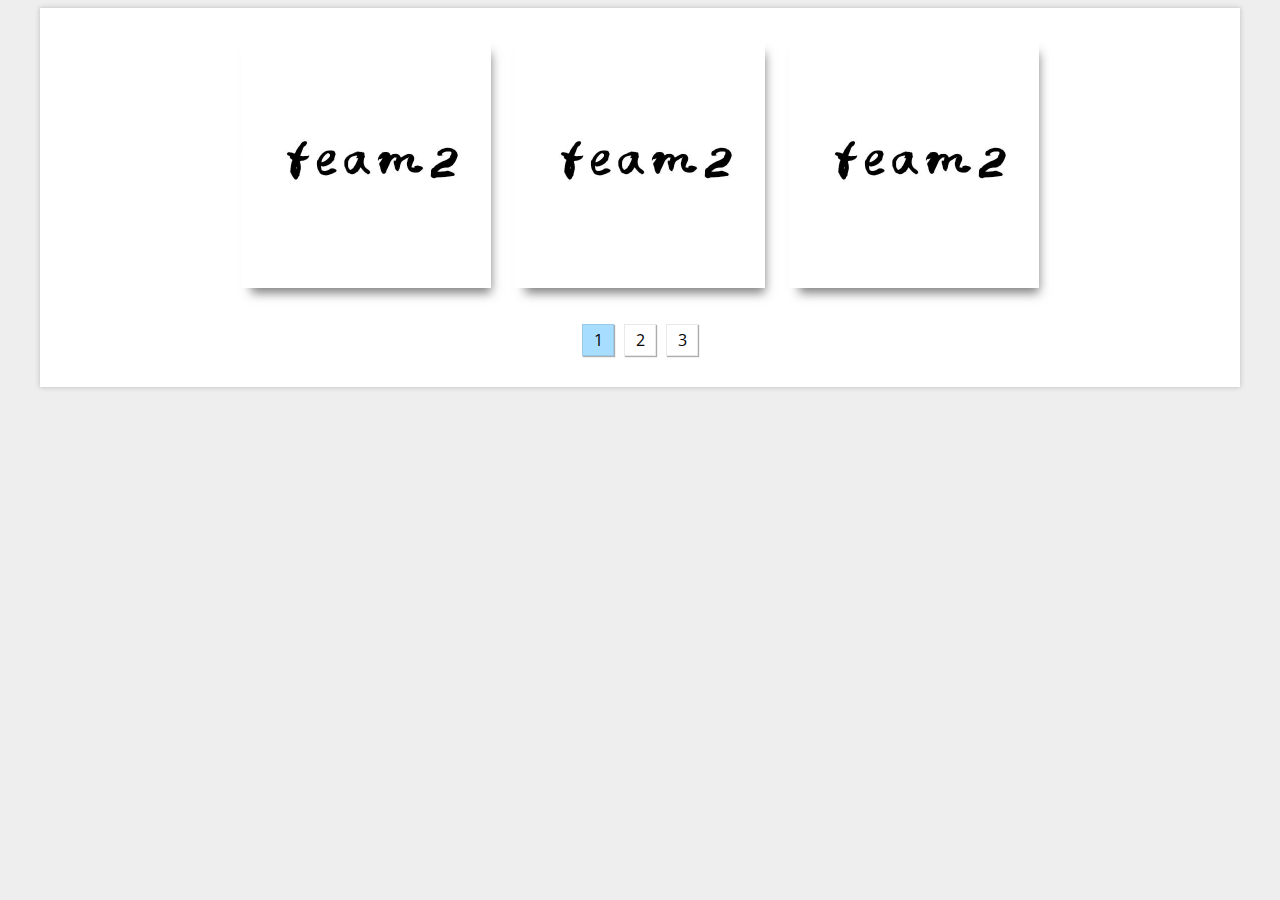
<file: Idphoto.html>
<!DOCTYPE html>
<!-- templatemo 413 flip turn -->
<!-- 
Flip Turn Template 
http://www.templatemo.com/tm-413-flip-turn
-->
<head>
	<title></title>
	<meta name="keywords" content="" />
	<meta name="description" content="" />
	<meta charset="UTF-8">
	<meta name="viewport" content="width=device-width, initial-scale=1.0">
	<link href='http://fonts.googleapis.com/css?family=Open+Sans:400,300,700' rel='stylesheet' type='text/css'>
	<link href="css/font-awesome.min.css" rel="stylesheet" type="text/css">
	<link href="css/magnific-popup.css" rel="stylesheet"> 
	<link href="css/templatemo_style.css" rel="stylesheet" type="text/css">	
</head>
<body>
	<div class="main-container">
		
		<div class="content-container">
			
		<div id="portfolio-content" class="center-text">
			<div class="portfolio-page" id="page-1">
				<div class="portfolio-group">
					<a class="portfolio-item" href="images/team2.jpg">
						<img src="images/team2.jpg" alt="image 1">
						<div class="detail">
							<h3>朱立功（总经理）</h3>
							<p>1973年出生，本科学历。1999年考入安新县电力安装公司，2005年自己承揽电力工程，成立电力施工队。2011年成立康泽电力安装工程有限公司至今。</p>
							<span class="btn">查看大图</span>
						</div>
					</a>				
				</div>
				<div class="portfolio-group">
					<a class="portfolio-item" href="images/team2.jpg">
						<img src="images/team2.jpg" alt="image 2">
						<div class="detail">
							<h3>陈立志（副经理） </h3>
							<p> 1970年出生，大专学历。2000年在民营企业做生产厂长，2012年入聘康泽电力安装工程有限公司，担任施工班长；2014年升为工程部部长；2015年正式任职公司副总经理。</p>
							<span class="btn">查看大图</span>
						</div>
					</a>				
				</div>
				<div class="portfolio-group">
					<a class="portfolio-item" href="images/team2.jpg">
						<img src="images/team2.jpg" alt="image 3">
						<div class="detail">
							<h3> 朱立斌（技术负责人）</h3>
							<p>1978年出生，大专学历。2005年在康泽电力施工队任职电工；2009年任职施工班班长； 2011年正式任职为康泽电力安装公司技术负责人兼工作表签发人。 </p>
							<span class="btn">查看大图</span>
						</div>
					</a>				
				</div>
				
			</div>
			<div class="portfolio-page" id="page-2" style="display:none;">
				<div class="portfolio-group">
					<a class="portfolio-item" href="images/team2.jpg">
						<img src="images/team2.jpg" alt="image 8">
						<div class="detail">
							<h3>臧亚康（安全负责人）</h3>
							<p>1983年出生，本科学历。2006年在康泽电力施工队任职电工；2008年任职施工队安全员；2013年任职康泽电力安装有限公司安全负责人；2016年任职容城县项目部经理兼安全负责人。 </p>
							<span class="btn">查看大图</span>
						</div>
					</a>				
				</div>
				<div class="portfolio-group">
					<a class="portfolio-item" href="images/team2.jpg">
						<img src="images/team2.jpg" alt="image 7">
						<div class="detail">
							<h3>李鹏（预算员） </h3>
							<p>1983年出生，本科学历。2011年入聘为康泽电力安装有限公司资料员；2014年任职为预算员。 </p>
							<span class="btn">查看大图</span>
						</div>
					</a>				
				</div>
				<div class="portfolio-group">
					<a class="portfolio-item" href="images/team2.jpg">
						<img src="images/team2.jpg" alt="image 6">
						<div class="detail">
							<h3>臧志祥（安装工长）</h3>
							<p>1975年出生，高中学历。2005年在康泽电力施工队任职电工；2008年任施工班班长；2015年任职安装工长。 </p>
							<span class="btn">查看大图</span>
						</div>
					</a>				
				</div>
				
			</div>
			<div class="portfolio-page" id="page-3" style="display:none;">
				<div class="portfolio-group">
					<a class="portfolio-item" href="images/team2.jpg">
						<img src="images/team2.jpg" alt="image 8">
						<div class="detail">
							<h3> 王荣杰（质检员）</h3>
							<p>1978年出生，中专学历。2012年任康泽电力安装有限公司资料员；2015年任职为质检员。 </p>
							<span class="btn">查看大图</span>
						</div>
					</a>				
				</div>
				
				
			</div>
			
			
			
			<div class="pagination">
				
				<ul class="nav">
					<li class="active">1</li>
					<li>2</li>
					<li>3</li>
				</ul>
				
			</div>
		</div>
	</div>	<!-- /.content-container -->	
	</div>
	<script type="text/javascript" src="js/jquery-1.11.1.min.js"></script>
	<script type="text/javascript" src="js/jquery.easing.1.3.js"></script>
	<script type="text/javascript" src="js/modernizr.2.5.3.min.js"></script>
	<script type="text/javascript" src="js/jquery.magnific-popup.min.js"></script> 
	<script type="text/javascript" src="js/templatemo_script.js"></script>
	<script type="text/javascript">
		$(function () {
			$('.pagination li').click(changePage);
			$('.portfolio-item').magnificPopup({ 
				type: 'image',
				gallery:{
					enabled:true
				}
			});
		});
	</script>	
</body>
</html>
</file>
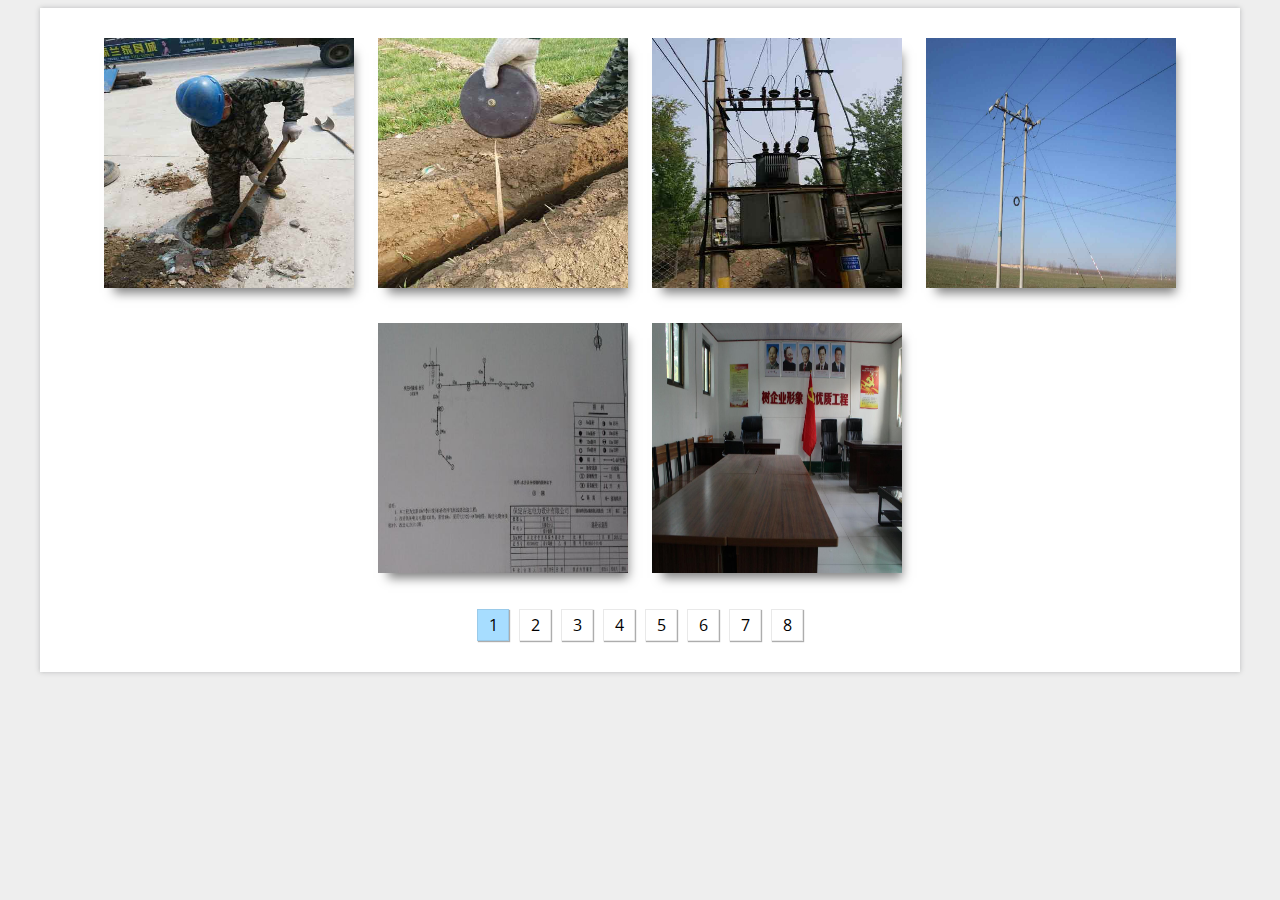
<file: workphoto.html>
<!DOCTYPE html>
<!-- templatemo 413 flip turn -->
<!-- 
Flip Turn Template 
http://www.templatemo.com/tm-413-flip-turn
-->
<head>
	<title></title>
	<meta name="keywords" content="" />
	<meta name="description" content="" />
	<meta charset="UTF-8">
	<meta name="viewport" content="width=device-width, initial-scale=1.0">
	<link href='http://fonts.googleapis.com/css?family=Open+Sans:400,300,700' rel='stylesheet' type='text/css'>
	<link href="css/font-awesome.min.css" rel="stylesheet" type="text/css">
	<link href="css/magnific-popup.css" rel="stylesheet"> 
	<link href="css/templatemo_style.css" rel="stylesheet" type="text/css">	
</head>
<body>
	<div class="main-container">
		
		<div class="content-container">
		<div id="portfolio-content" class="center-text">
			<div class="portfolio-page" id="page-1">
				<div class="portfolio-group">
					<a class="portfolio-item" href="images/jianying1.jpg">
						<img src="images/jianying1.jpg" alt="image 1">
						<div class="detail">
							<h3>精益求精</h3>
							<p>不论工程大小，我们都将全心全力做精做细 </p>
							<span class="btn">查看大图</span>
						</div>
					</a>				
				</div>
				<div class="portfolio-group">
					<a class="portfolio-item" href="images/jianying2.jpg">
						<img src="images/jianying2.jpg" alt="image 2">
						<div class="detail">
							<h3>精益求精 </h3>
							<p> 不论工程大小，我们都将全心全力做精做细</p>
							<span class="btn">查看大图</span>
						</div>
					</a>				
				</div>
				<div class="portfolio-group">
					<a class="portfolio-item" href="images/jianying3.jpg">
						<img src="images/jianying3.jpg" alt="image 3">
						<div class="detail">
							<h3> 精益求精</h3>
							<p>不论工程大小，我们都将全心全力做精做细 </p>
							<span class="btn">查看大图</span>
						</div>
					</a>				
				</div>
				<div class="portfolio-group">
					<a class="portfolio-item" href="images/jianying4.jpg">
						<img src="images/jianying4.jpg" alt="image 4">
						<div class="detail">
							<h3> 精益求精</h3>
							<p>不论工程大小，我们都将全心全力做精做细 </p>
							<span class="btn">查看大图</span>
						</div>
					</a>				
				</div>
				<div class="portfolio-group">
					<a class="portfolio-item" href="images/jianying5.jpg">
						<img src="images/jianying5.jpg" alt="image 5">
						<div class="detail">
							<h3>精益求精 </h3>
							<p>不论工程大小，我们都将全心全力做精做细 </p>
							<span class="btn">查看大图</span>
						</div>
					</a>				
				</div>
				<div class="portfolio-group">
					<a class="portfolio-item" href="images/jianying6.jpg">
						<img src="images/jianying6.jpg" alt="image 6">
						<div class="detail">
							<h3>精益求精 </h3>
							<p>不论工程大小，我们都将全心全力做精做细 </p>
							<span class="btn">查看大图</span>
						</div>
					</a>				
				</div>
			</div>
			
			
			
			
			<div class="portfolio-page" id="page-2" style="display:none;">
				<div class="portfolio-group">
					<a class="portfolio-item" href="images/jianying7.jpg">
						<img src="images/jianying7.jpg" alt="image 8">
						<div class="detail">
							<h3> 精益求精</h3>
							<p>不论工程大小，我们都将全心全力做精做细 </p>
							<span class="btn">查看大图</span>
						</div>
					</a>				
				</div>
				<div class="portfolio-group">
					<a class="portfolio-item" href="images/jianying8.jpg">
						<img src="images/jianying8.jpg" alt="image 7">
						<div class="detail">
							<h3>精益求精 </h3>
							<p>不论工程大小，我们都将全心全力做精做细  </p>
							<span class="btn">查看大图</span>
						</div>
					</a>				
				</div>
				<div class="portfolio-group">
					<a class="portfolio-item" href="images/jianying9.jpg">
						<img src="images/jianying9.jpg" alt="image 6">
						<div class="detail">
							<h3>精益求精 </h3>
							<p> </p>
							<span class="btn">查看大图</span>
						</div>
					</a>				
				</div>
				<div class="portfolio-group">
					<a class="portfolio-item" href="images/jianying10.jpg">
						<img src="images/jianying10.jpg" alt="image 5">
						<div class="detail">
							<h3>精益求精 </h3>
							<p>不论工程大小，我们都将全心全力做精做细 </p>
							<span class="btn">查看大图</span>
						</div>
					</a>				
				</div>
				<div class="portfolio-group">
					<a class="portfolio-item" href="images/jianying11.jpg">
						<img src="images/jianying11.jpg" alt="image 4">
						<div class="detail">
							<h3> 精益求精</h3>
							<p>不论工程大小，我们都将全心全力做精做细 </p>
							<span class="btn">查看大图</span>
						</div>
					</a>				
				</div>
				<div class="portfolio-group">
					<a class="portfolio-item" href="images/jianying12.jpg">
						<img src="images/jianying12.jpg" alt="image 3">
						<div class="detail">
							<h3>精益求精 </h3>
							<p>不论工程大小，我们都将全心全力做精做细 </p>
							<span class="btn">查看大图</span>
						</div>
					</a>				
				</div>
			</div>
			
			
			
			<div class="portfolio-page" id="page-3" style="display:none;">
				<div class="portfolio-group">
					<a class="portfolio-item" href="images/jianying13.jpg">
						<img src="images/jianying13.jpg" alt="image 3">
						<div class="detail">
							<h3> 精益求精</h3>
							<p>不论工程大小，我们都将全心全力做精做细   </p>
							<span class="btn">查看大图</span>
						</div>
					</a>				
				</div>
				<div class="portfolio-group">
					<a class="portfolio-item" href="images/jianying14.jpg">
						<img src="images/jianying14.jpg" alt="image 2">
						<div class="detail">
							<h3>精益求精 </h3>
							<p> 不论工程大小，我们都将全心全力做精做细  </p>
							<span class="btn">查看大图</span>
						</div>
					</a>				
				</div>
				<div class="portfolio-group">
					<a class="portfolio-item" href="images/jianying15.jpg">
						<img src="images/jianying15.jpg" alt="image 4">
						<div class="detail">
							<h3>精益求精 </h3>
							<p>不论工程大小，我们都将全心全力做精做细 </p>
							<span class="btn">查看大图</span>
						</div>
					</a>				
				</div>
				<div class="portfolio-group">
					<a class="portfolio-item" href="images/jianying16.jpg">
						<img src="images/jianying16.jpg" alt="image 1">
						<div class="detail">
							<h3> 精益求精</h3>
							<p> 不论工程大小，我们都将全心全力做精做细 </p>
							<span class="btn">查看大图</span>
						</div>
					</a>				
				</div>
				<div class="portfolio-group">
					<a class="portfolio-item" href="images/jianying17.jpg">
						<img src="images/jianying17.jpg" alt="image 5">
						<div class="detail">
							<h3>精益求精 </h3>
							<p> 不论工程大小，我们都将全心全力做精做细  </p>
							<span class="btn">查看大图</span>
						</div>
					</a>				
				</div>
				<div class="portfolio-group">
					<a class="portfolio-item" href="images/jianying18.jpg">
						<img src="images/jianying18.jpg" alt="image 22">
						<div class="detail">
							<h3>精益求精 </h3>
							<p> 不论工程大小，我们都将全心全力做精做细</p>
							<span class="btn">查看大图</span>
						</div>
					</a>				
				</div>
			</div> <!-- page 3 -->		
			<div class="portfolio-page" id="page-4" style="display:none;">
				<div class="portfolio-group">
					<a class="portfolio-item" href="images/jianying19.jpg">
						<img src="images/jianying19.jpg" alt="image 3">
						<div class="detail">
							<h3>精益求精 </h3>
							<p>不论工程大小，我们都将全心全力做精做细   </p>
							<span class="btn">查看大图</span>
						</div>
					</a>				
				</div>
				<div class="portfolio-group">
					<a class="portfolio-item" href="images/jianying20.jpg">
						<img src="images/jianying20.jpg" alt="image 2">
						<div class="detail">
							<h3>精益求精 </h3>
							<p>不论工程大小，我们都将全心全力做精做细   </p>
							<span class="btn">查看大图</span>
						</div>
					</a>				
				</div>
				<div class="portfolio-group">
					<a class="portfolio-item" href="images/jianying21.jpg">
						<img src="images/jianying21.jpg" alt="image 4">
						<div class="detail">
							<h3>精益求精 </h3>
							<p>不论工程大小，我们都将全心全力做精做细 </p>
							<span class="btn">查看大图</span>
						</div>
					</a>				
				</div>
				<div class="portfolio-group">
					<a class="portfolio-item" href="images/jianying22.jpg">
						<img src="images/jianying22.jpg" alt="image 1">
						<div class="detail">
							<h3>精益求精 </h3>
							<p>不论工程大小，我们都将全心全力做精做细  </p>
							<span class="btn">查看大图</span>
						</div>
					</a>				
				</div>
				<div class="portfolio-group">
					<a class="portfolio-item" href="images/jianying23.jpg">
						<img src="images/jianying23.jpg" alt="image 5">
						<div class="detail">
							<h3>精益求精 </h3>
							<p> 不论工程大小，我们都将全心全力做精做细  </p>
							<span class="btn">查看大图</span>
						</div>
					</a>				
				</div>
				<div class="portfolio-group">
					<a class="portfolio-item" href="images/jianying24.jpg">
						<img src="images/jianying24.jpg" alt="image 22">
						<div class="detail">
							<h3>精益求精 </h3>
							<p>不论工程大小，我们都将全心全力做精做细 </p>
							<span class="btn">查看大图</span>
						</div>
					</a>				
				</div>
			</div> <!-- page 4 -->	
			
			
			
			<div class="portfolio-page" id="page-5" style="display:none;">
				<div class="portfolio-group">
					<a class="portfolio-item" href="images/jianying25.jpg">
						<img src="images/jianying25.jpg" alt="image 8">
						<div class="detail">
							<h3> 精益求精</h3>
							<p>不论工程大小，我们都将全心全力做精做细 </p>
							<span class="btn">查看大图</span>
						</div>
					</a>				
				</div>
				<div class="portfolio-group">
					<a class="portfolio-item" href="images/jianying26.jpg">
						<img src="images/jianying26.jpg" alt="image 7">
						<div class="detail">
							<h3> 精益求精</h3>
							<p> 不论工程大小，我们都将全心全力做精做细  </p>
							<span class="btn">查看大图</span>
						</div>
					</a>				
				</div>
				<div class="portfolio-group">
					<a class="portfolio-item" href="images/jianying27.jpg">
						<img src="images/jianying27.jpg" alt="image 6">
						<div class="detail">
							<h3>精益求精 </h3>
							<p>不论工程大小，我们都将全心全力做精做细 </p>
							<span class="btn">查看大图</span>
						</div>
					</a>				
				</div>
				<div class="portfolio-group">
					<a class="portfolio-item" href="images/jianying28.jpg">
						<img src="images/jianying28.jpg" alt="image 5">
						<div class="detail">
							<h3> 精益求精</h3>
							<p>不论工程大小，我们都将全心全力做精做细 </p>
							<span class="btn">查看大图</span>
						</div>
					</a>				
				</div>
				<div class="portfolio-group">
					<a class="portfolio-item" href="images/jianying29.jpg">
						<img src="images/jianying29.jpg" alt="image 4">
						<div class="detail">
							<h3>精益求精 </h3>
							<p>不论工程大小，我们都将全心全力做精做细 </p>
							<span class="btn">查看大图</span>
						</div>
					</a>				
				</div>
				<div class="portfolio-group">
					<a class="portfolio-item" href="images/jianying30.jpg">
						<img src="images/jianying30.jpg" alt="image 3">
						<div class="detail">
							<h3>精益求精 </h3>
							<p>不论工程大小，我们都将全心全力做精做细 </p>
							<span class="btn">查看大图</span>
						</div>
					</a>				
				</div>
			</div>
			
			
			
			<div class="portfolio-page" id="page-6" style="display:none;">
				<div class="portfolio-group">
					<a class="portfolio-item" href="images/jianying31.jpg">
						<img src="images/jianying31.jpg" alt="image 3">
						<div class="detail">
							<h3>精益求精 </h3>
							<p>不论工程大小，我们都将全心全力做精做细   </p>
							<span class="btn">查看大图</span>
						</div>
					</a>				
				</div>
				<div class="portfolio-group">
					<a class="portfolio-item" href="images/jianying32.jpg">
						<img src="images/jianying32.jpg" alt="image 2">
						<div class="detail">
							<h3> 精益求精</h3>
							<p>不论工程大小，我们都将全心全力做精做细   </p>
							<span class="btn">查看大图</span>
						</div>
					</a>				
				</div>
				<div class="portfolio-group">
					<a class="portfolio-item" href="images/jianying33.jpg">
						<img src="images/jianying33.jpg" alt="image 4">
						<div class="detail">
							<h3>精益求精 </h3>
							<p>不论工程大小，我们都将全心全力做精做细 </p>
							<span class="btn">查看大图</span>
						</div>
					</a>				
				</div>
				<div class="portfolio-group">
					<a class="portfolio-item" href="images/jianying34.jpg">
						<img src="images/jianying34.jpg" alt="image 1">
						<div class="detail">
							<h3>精益求精 </h3>
							<p>不论工程大小，我们都将全心全力做精做细  </p>
							<span class="btn">查看大图</span>
						</div>
					</a>				
				</div>
				<div class="portfolio-group">
					<a class="portfolio-item" href="images/jianying35.jpg">
						<img src="images/jianying35.jpg" alt="image 5">
						<div class="detail">
							<h3>精益求精 </h3>
							<p> 不论工程大小，我们都将全心全力做精做细  </p>
							<span class="btn">查看大图</span>
						</div>
					</a>				
				</div>
				<div class="portfolio-group">
					<a class="portfolio-item" href="images/jianying36.jpg">
						<img src="images/jianying36.jpg" alt="image 22">
						<div class="detail">
							<h3>精益求精 </h3>
							<p>不论工程大小，我们都将全心全力做精做细 </p>
							<span class="btn">查看大图</span>
						</div>
					</a>				
				</div>
			</div> <!-- page 3 -->


			
			
				<div class="portfolio-page" id="page-7" style="display:none;">
				<div class="portfolio-group">
					<a class="portfolio-item" href="images/jianying37.jpg">
						<img src="images/jianying37.jpg" alt="image 3">
						<div class="detail">
							<h3> 精益求精</h3>
							<p>不论工程大小，我们都将全心全力做精做细   </p>
							<span class="btn">查看大图</span>
						</div>
					</a>				
				</div>
				<div class="portfolio-group">
					<a class="portfolio-item" href="images/jianying38.jpg">
						<img src="images/jianying38.jpg" alt="image 2">
						<div class="detail">
							<h3> 精益求精</h3>
							<p>不论工程大小，我们都将全心全力做精做细   </p>
							<span class="btn">查看大图</span>
						</div>
					</a>				
				</div>
				<div class="portfolio-group">
					<a class="portfolio-item" href="images/jianying39.jpg">
						<img src="images/jianying39.jpg" alt="image 4">
						<div class="detail">
							<h3> 精益求精</h3>
							<p>不论工程大小，我们都将全心全力做精做细 </p>
							<span class="btn">查看大图</span>
						</div>
					</a>				
				</div>
				<div class="portfolio-group">
					<a class="portfolio-item" href="images/jianying40.jpg">
						<img src="images/jianying40.jpg" alt="image 1">
						<div class="detail">
							<h3>精益求精 </h3>
							<p>不论工程大小，我们都将全心全力做精做细  </p>
							<span class="btn">查看大图</span>
						</div>
					</a>				
				</div>
				<div class="portfolio-group">
					<a class="portfolio-item" href="images/jianying41.jpg">
						<img src="images/jianying41.jpg" alt="image 5">
						<div class="detail">
							<h3> 精益求精</h3>
							<p>不论工程大小，我们都将全心全力做精做细   </p>
							<span class="btn">查看大图</span>
						</div>
					</a>				
				</div>
				<div class="portfolio-group">
					<a class="portfolio-item" href="images/jianying42.jpg">
						<img src="images/jianying42.jpg" alt="image 22">
						<div class="detail">
							<h3>精益求精 </h3>
							<p>不论工程大小，我们都将全心全力做精做细 </p>
							<span class="btn">查看大图</span>
						</div>
					</a>				
				</div>		
			</div> <!-- page 4 -->	
			
			
					<div class="portfolio-page" id="page-8" style="display:none;">
				<div class="portfolio-group">
					<a class="portfolio-item" href="images/jianying43.jpg">
						<img src="images/jianying43.jpg" alt="image 3">
						<div class="detail">
							<h3> 精益求精</h3>
							<p>不论工程大小，我们都将全心全力做精做细   </p>
							<span class="btn">查看大图</span>
						</div>
					</a>				
				</div>
				<div class="portfolio-group">
					<a class="portfolio-item" href="images/jianying44.jpg">
						<img src="images/jianying44.jpg" alt="image 2">
						<div class="detail">
							<h3> 精益求精</h3>
							<p>不论工程大小，我们都将全心全力做精做细   </p>
							<span class="btn">查看大图</span>
						</div>
					</a>				
				</div>
				<div class="portfolio-group">
					<a class="portfolio-item" href="images/jianying45.jpg">
						<img src="images/jianying45.jpg" alt="image 4">
						<div class="detail">
							<h3> 精益求精</h3>
							<p>不论工程大小，我们都将全心全力做精做细 </p>
							<span class="btn">查看大图</span>
						</div>
					</a>				
				</div>
				<div class="portfolio-group">
					<a class="portfolio-item" href="images/jianying46.jpg">
						<img src="images/jianying46.jpg" alt="image 1">
						<div class="detail">
							<h3>精益求精 </h3>
							<p>不论工程大小，我们都将全心全力做精做细  </p>
							<span class="btn">查看大图</span>
						</div>
					</a>				
				</div>
				<div class="portfolio-group">
					<a class="portfolio-item" href="images/jianying47.jpg">
						<img src="images/jianying47.jpg" alt="image 5">
						<div class="detail">
							<h3> 精益求精</h3>
							<p>不论工程大小，我们都将全心全力做精做细   </p>
							<span class="btn">查看大图</span>
						</div>
					</a>				
				</div>
				<div class="portfolio-group">
					<a class="portfolio-item" href="images/jianying48.jpg">
						<img src="images/jianying48.jpg" alt="image 22">
						<div class="detail">
							<h3>精益求精 </h3>
							<p>不论工程大小，我们都将全心全力做精做细 </p>
							<span class="btn">查看大图</span>
						</div>
					</a>				
				</div>	
			</div> <!-- page 8 -->	
			
					<div class="portfolio-page" id="page-8" style="display:none;">
				<div class="portfolio-group">
					<a class="portfolio-item" href="images/jianying49.jpg">
						<img src="images/jianying49.jpg" alt="image 3">
						<div class="detail">
							<h3> 精益求精</h3>
							<p>不论工程大小，我们都将全心全力做精做细   </p>
							<span class="btn">查看大图</span>
						</div>
					</a>				
				</div>
				<div class="portfolio-group">
					<a class="portfolio-item" href="images/jianying50.jpg">
						<img src="images/jianying50.jpg" alt="image 2">
						<div class="detail">
							<h3> 精益求精</h3>
							<p>不论工程大小，我们都将全心全力做精做细   </p>
							<span class="btn">查看大图</span>
						</div>
					</a>				
				</div>
				<div class="portfolio-group">
					<a class="portfolio-item" href="images/jianying51.jpg">
						<img src="images/jianying51.jpg" alt="image 4">
						<div class="detail">
							<h3> 精益求精</h3>
							<p>不论工程大小，我们都将全心全力做精做细 </p>
							<span class="btn">查看大图</span>
						</div>
					</a>				
				</div>
				<div class="portfolio-group">
					<a class="portfolio-item" href="images/jianying52.jpg">
						<img src="images/jianying52.jpg" alt="image 1">
						<div class="detail">
							<h3>精益求精 </h3>
							<p>不论工程大小，我们都将全心全力做精做细  </p>
							<span class="btn">查看大图</span>
						</div>
					</a>				
				</div>
				<div class="portfolio-group">
					<a class="portfolio-item" href="images/jianying53.jpg">
						<img src="images/jianying53.jpg" alt="image 5">
						<div class="detail">
							<h3> 精益求精</h3>
							<p>不论工程大小，我们都将全心全力做精做细   </p>
							<span class="btn">查看大图</span>
						</div>
					</a>				
				</div>
				<div class="portfolio-group">
					<a class="portfolio-item" href="images/jianying54.jpg">
						<img src="images/jianying54.jpg" alt="image 22">
						<div class="detail">
							<h3>精益求精 </h3>
							<p>不论工程大小，我们都将全心全力做精做细 </p>
							<span class="btn">查看大图</span>
						</div>
					</a>				
				</div>	
			</div> <!-- page 8 -->	
				
			
						
			<div class="pagination">
				<ul class="nav">
					<li class="active">1</li>
					<li>2</li>
					<li>3</li>
					<li>4</li>
					<li>5</li>
					<li>6</li>
					<li>7</li>
					<li>8</li>
				</ul>
			</div>
			</div>	
		</div>
	</div>	<!-- /.content-container -->	
	</div>
	<script type="text/javascript" src="js/jquery-1.11.1.min.js"></script>
	<script type="text/javascript" src="js/jquery.easing.1.3.js"></script>
	<script type="text/javascript" src="js/modernizr.2.5.3.min.js"></script>
	<script type="text/javascript" src="js/jquery.magnific-popup.min.js"></script> 
	<script type="text/javascript" src="js/templatemo_script.js"></script>
	<script type="text/javascript">
		$(function () {
			$('.pagination li').click(changePage);
			$('.portfolio-item').magnificPopup({ 
				type: 'image',
				gallery:{
					enabled:true
				}
			});
		});
	</script>	
</body>
</html>
</file>
<file: css/templatemo_style.css>
/*

Flip Turn Template 

http://www.templatemo.com/tm-413-flip-turn

	1. CSS resets
	2. Universal styles
	3. Portfolio styles
	4. CSS3 flip
	5. Timeline styles
	6. Contact styles
	7. Media queries
*/


/* 1. CSS resets 
--------------------------------------*/
p {	margin: 0; }
ul { padding: 0; }
li { list-style: none; }
a { text-decoration: none; }

/*  2. Universal styles
--------------------------------------*/

* {	font-family: 'Open Sans', sans-serif; }
body { background-color: #eee; }







.subtitle { font-weight: bold; color: #909090; }

.portfolio-group .detail p { font-size: 12px; }



#templatemo_timeline .time_line_paragraph h1 { font-size: 24px; }

#logo a {	
	color: #909090; 
	margin-left: 15px;
	margin-right: 15px;
}
#logo, #templatemo_timeline i {	font-size: 50px; }

.main-container { 
	max-width: 1200px;
	margin: 0 auto;	
	background: white;
	box-shadow: 0 0 5px rgba(107, 110, 112, 0.4); 
}

.content-container {
	box-sizing: border-box;
	max-width: 1170px;
	width: 100%;
	margin: 0 auto;
	padding: 15px;
}
.content { padding-top: 15px; }

.main-nav { border-bottom: #DDDDDD 1px solid; }

.main-nav li {
	margin-right: 2px;
	background-color: rgba(255, 255, 255, 1);
	box-shadow: 1px 1px 1px rgba(80, 80, 80, 0.4);
}

.main-nav li a { display: block; padding: 12px 24px; }

.main-nav li.active { background-color: #A7DDFF; padding: 12px 24px; }

.main-nav li a:hover { background-color: #A7DDFF; }

nav {
	overflow: hidden;
	padding: 20px 30px 20px 20px;
}

ul.nav {
	display: -webkit-flex;
	display: -ms-flexbox;
	display: flex;
	-webkit-justify-content: center;
	-ms-flex-pack: center;
	justify-content: center;
}

ul.nav li {	cursor: pointer; display: inline-block; }
ul.nav li.active {	cursor: default; }
ul.nav li, .portfolio-group .detail h3, .templatemo_form button {
	text-transform: uppercase;
}

p { line-height: 1.8em; }
a { color: black; }
i {	color: #909090; }


ul.checkmark li:before { /*http://astronautweb.co/snippet/font-awesome/*/
	font-family: 'FontAwesome'; 
	content: '\f058'; 
	margin:0 5px 0 -15px; 
	color: #929292; 
} 
ul.pad-left {	
	overflow: auto;	
	padding-left: 30px;	
	line-height: 1.8em; 
}
img.shadow { box-shadow: 5px 10px 10px -5px rgba(0,0,0,0.5); }
p.justify { text-align: justify; }
.templatemo-detail img { 
	max-width: 250px; 
	width: 100%; 
	height: auto;
	margin-right: 15px;	
	margin-bottom: 15px; 
}
.fa { margin: 6px; }
.left { float: left; }
.right { float: right; }
.center-text { text-align: center; }

/* 3. Portfolio styles
-----------------------------------------*/
#portfolio-content {
	margin:  0 auto;
	display:-webkit-flex;
	display: -ms-flexbox;
	display: flex;
	-webkit-flex-flow: row wrap;
	-ms-flex-flow: row wrap;
	flex-flow: row wrap;
	-webkit-justify-content: space-around;
    -ms-flex-pack: distribute;
    justify-content: space-around;
}
#portfolio-content img { 
	width: 250px; 
	height: 250px; 
}
.portfolio-group {
	display: inline-block;
	width: 250px;
	height: 250px;
	position: relative;
	margin: 15px 10px;
}
.portfolio-group img {
	width:100%;
	height:100%;
	position:absolute;
	display:block;
	box-shadow: 5px 10px 10px -5px rgba(0,0,0,0.5);
}
.portfolio-group .detail {
	display:block;
	width:100%;
	height:100%;	
	position:absolute;
	background-color: rgba(255, 255, 255, 0.7);
	box-shadow: 5px 10px 10px -5px rgba(0,0,0,0.5);
}
.portfolio-group .detail h3 {
	padding: 15px 10px 0 10px;
}
.portfolio-group .detail p {
	text-align: justify;
	padding: 10px;
	line-height: 1.8em;
}
.portfolio-item { 
	display:block; 
	width:100%; 
	height:100%; 
}
.portfolio-item .btn {
	width: 80px;
	height: 30px;
	border: 1px solid rgba(0, 0, 0, 0.09);
	background-color: rgba(255, 255, 255, 0.5);
	-webkit-box-shadow: 1px 1px 1px rgba(51, 51, 51, 0.44);
	-ms-box-shadow: 1px 1px 1px rgba(51, 51, 51, 0.44);
	box-shadow: 1px 1px 1px rgba(51, 51, 51, 0.44);
}
.portfolio-item .btn:hover { background-color: #ddd; }
.pagination { width: 100%; }
.pagination li {
	width: 30px;
	height: 30px;
	line-height: 30px;	
	background-color: white;
	-webkit-box-shadow: 1px 1px 1px rgba(51,51,51,0.4);
	-ms-box-shadow: 1px 1px 1px rgba(51,51,51,0.4);
	box-shadow: 1px 1px 1px rgba(51,51,51,0.4);
	margin-right: 10px;
	border: 1px solid rgba(44, 44, 44, 0.1);
}
.pagination li:last-child {	margin-right: 0; }
.pagination li.active, .pagination li:hover { background-color: #A7DDFF; }

/*  4. CSS3 flip
	http://stackoverflow.com/questions/13474210/css3-3d-flip-animation-ie10-transform-origin-preserve-3d-workaround
	http://www.cssplay.co.uk/menu/css3-3d-card.html
	http://cssdeck.com/labs/gddxuzki
-------------------------------------------------------------------------------------*/
.portfolio-group .portfolio-item img,  .portfolio-group .portfolio-item .detail {
	-webkit-transition:0.5s ease-in-out;
	-moz-transition:0.5s ease-in-out;
	transition:0.5s ease-in-out;
}
.portfolio-group .detail {
	-moz-transform:perspective(800px) rotateY(180deg);
	-webkit-transform:perspective(800px) rotateY(180deg);
	transform:perspective(800px) rotateY(180deg);
}
.portfolio-group img {
	-moz-transform:perspective(800px) rotateY(0deg);
	-webkit-transform:perspective(800px) rotateY(0deg);
	transform:perspective(800px) rotateY(0deg);
}
.portfolio-item:hover > .detail {
	-moz-transform:perspective(800px) rotateY(0);
	-webkit-transform:perspective(800px) rotateY(0);
	transform:perspective(800px) rotateY(0);	
}
.portfolio-item:hover > img {
	-webkit-transform:perspective(800px) rotateY(-179.9deg);
	-moz-transform:perspective(800px) rotateY(-179.9deg);
	transform:perspective(800px) rotateY(-179.9deg);	
}
.portfolio-group img, .portfolio-group .detail {
	-webkit-backface-visibility: hidden;
	-moz-backface-visibility: hidden;
	-ms-backface-visibility: hidden;
	-o-backface-visibility: hidden;
	backface-visibility: hidden;
}

/* 5. Timeline styles
--------------------------------------------------------------*/
#templatemo_timeline { background: #fff; }
#templatemo_timeline .container-fluid {
    background: url("../images/time_line_bg.jpg") repeat-y center top;
}
#templatemo_timeline .time_line_caption {
    background: #f15556;
    padding: 10px 20px 10px 20px ;
    border-radius: 5px;
    line-height: 40px;
    clear: both;
    color: #fff; 
}
#templatemo_timeline .time_line_paragraph {
    background: #e6e6e6;
    border-radius: 5px;
    margin-top: 50px;
    overflow: hidden;
}
#templatemo_timeline {	margin-top: -50px; }
#templatemo_timeline .time_line_paragraph a {
    color: #000;
    text-decoration: underline;
}
#templatemo_timeline .time_line_paragraph h1 {
    text-align: left;
    margin: 0;    
    line-height: 30px;
    color: #000;
    padding: 20px 20px 20px 20px;
    clear: both;
}
#templatemo_timeline .time_line_paragraph p {
    padding: 0px 20px 20px 20px;
    text-align: left;
    margin: 0;
    line-height: 2em;
    color: #000;
}
#templatemo_timeline i { padding: 20px 20px 0 0; }

/*	6. Contact Styles 
--------------------------------------------------------------*/
.templatemo_contactmap {
	float: left;
	width: 60%; 
	height: auto; 
	max-width: 680px; 
	max-height: 400px; 
	padding-right: 15px;
	margin-bottom: 30px;
	box-sizing: border-box;
}
#templatemo_map { 
	width: 100%; 
	height: 400px; 
}
form {
	float: right;
	font-weight: 400;	
  	max-width: 470px;
  	width: 40%;
}
address {
	margin: 15px 0px;
}
span.btn {
	display: block;
	font-size: 12px;
	line-height: 30px;
	margin: 0 auto;
	text-transform: uppercase;
	border: none; 
	cursor: pointer; 
}
.templatemo_form button {
  width: 160px;
  line-height: 34px;
  color: #ffffff;
  border-radius: 0px;
  background: #a2c044;
  border: none;
  margin-top: 10px;
}
.templatemo_form input {
	height: 34px;	
	margin-bottom: 5px;
}
.templatemo_form textarea {
  	height: 130px;
}
.templatemo_form input, .templatemo_form textarea {
	font-family: 'Open Sans', sans-serif; /* for Firefox */
	font-size: 14px; 
	padding: 6px 2%;
	width: 95%;
	border: 1px solid #e5e5e5;
}

/* 7. Media queries 
-----------------------------------------------------*/
@media screen and (max-width: 980px) {
	.templatemo_contactmap { 
		width: 100%; 
		max-width: 600px; 
		margin-left: auto; 
		margin-right: auto;
		padding: 0;
		float: none;
	}
	form {	
		float: none;
		max-width: 600px; 
		width: 100%;
		margin: 15px auto;
	}
}
@media screen and (max-width: 806px) and (min-width: 701px) {
	#logo {
		float: none;
		text-align: center;
	}
	.main-nav ul { float: none;	}
}
@media screen and (max-width: 700px) {
	#logo {
		float: none;
		text-align: center;
	}
	.main-nav ul {
		display: block;
		float: none;
		padding: 0;
	}
	.main-nav ul.nav li {
		width: 96%;

	}
	.main-nav ul.nav li a { padding: 2%; }
	.main-nav ul.nav li.active { padding: 0; padding: 2% 0; }
	.main-nav ul.nav li a:hover { padding: 2%; }

	header {
		padding-top: 0;
		padding-bottom: 0;
	}
	h1 { margin-top: 0;	}
	h2 { margin-bottom: 20px; }
	form {
		width: 100%;
	}
}
@media screen and (max-width: 600px) {
	.about-detail ul { padding-left: 20px;	}
	img.left {
		float: none;
		display: block;
		margin-left: auto;
		margin-right: auto;
	}
	footer p {
		float: right;
		margin-bottom: 15px;
	}
	.social { clear: both; }
}
@media screen and (max-width:480px) {
	.main-nav li { 
		margin-left: 0; 
		margin-right: 0;	
	}
	.main-nav ul.nav li.active { padding: 0; padding: 2% 0; }
}
@media screen and (max-width:400px) {
	.main-nav li {
		width: 80px;
	    margin-left: 0;
	    margin-right: 0;
	    font-size: 12px;
	    text-align: center;
	    line-height: 30px;
	}
	.main-nav ul.nav li a { padding: 2%; }
	.main-nav ul.nav li.active { padding: 0; padding: 2% 0; }
	.main-nav ul.nav li a:hover { padding: 2%; }
}
</file>
